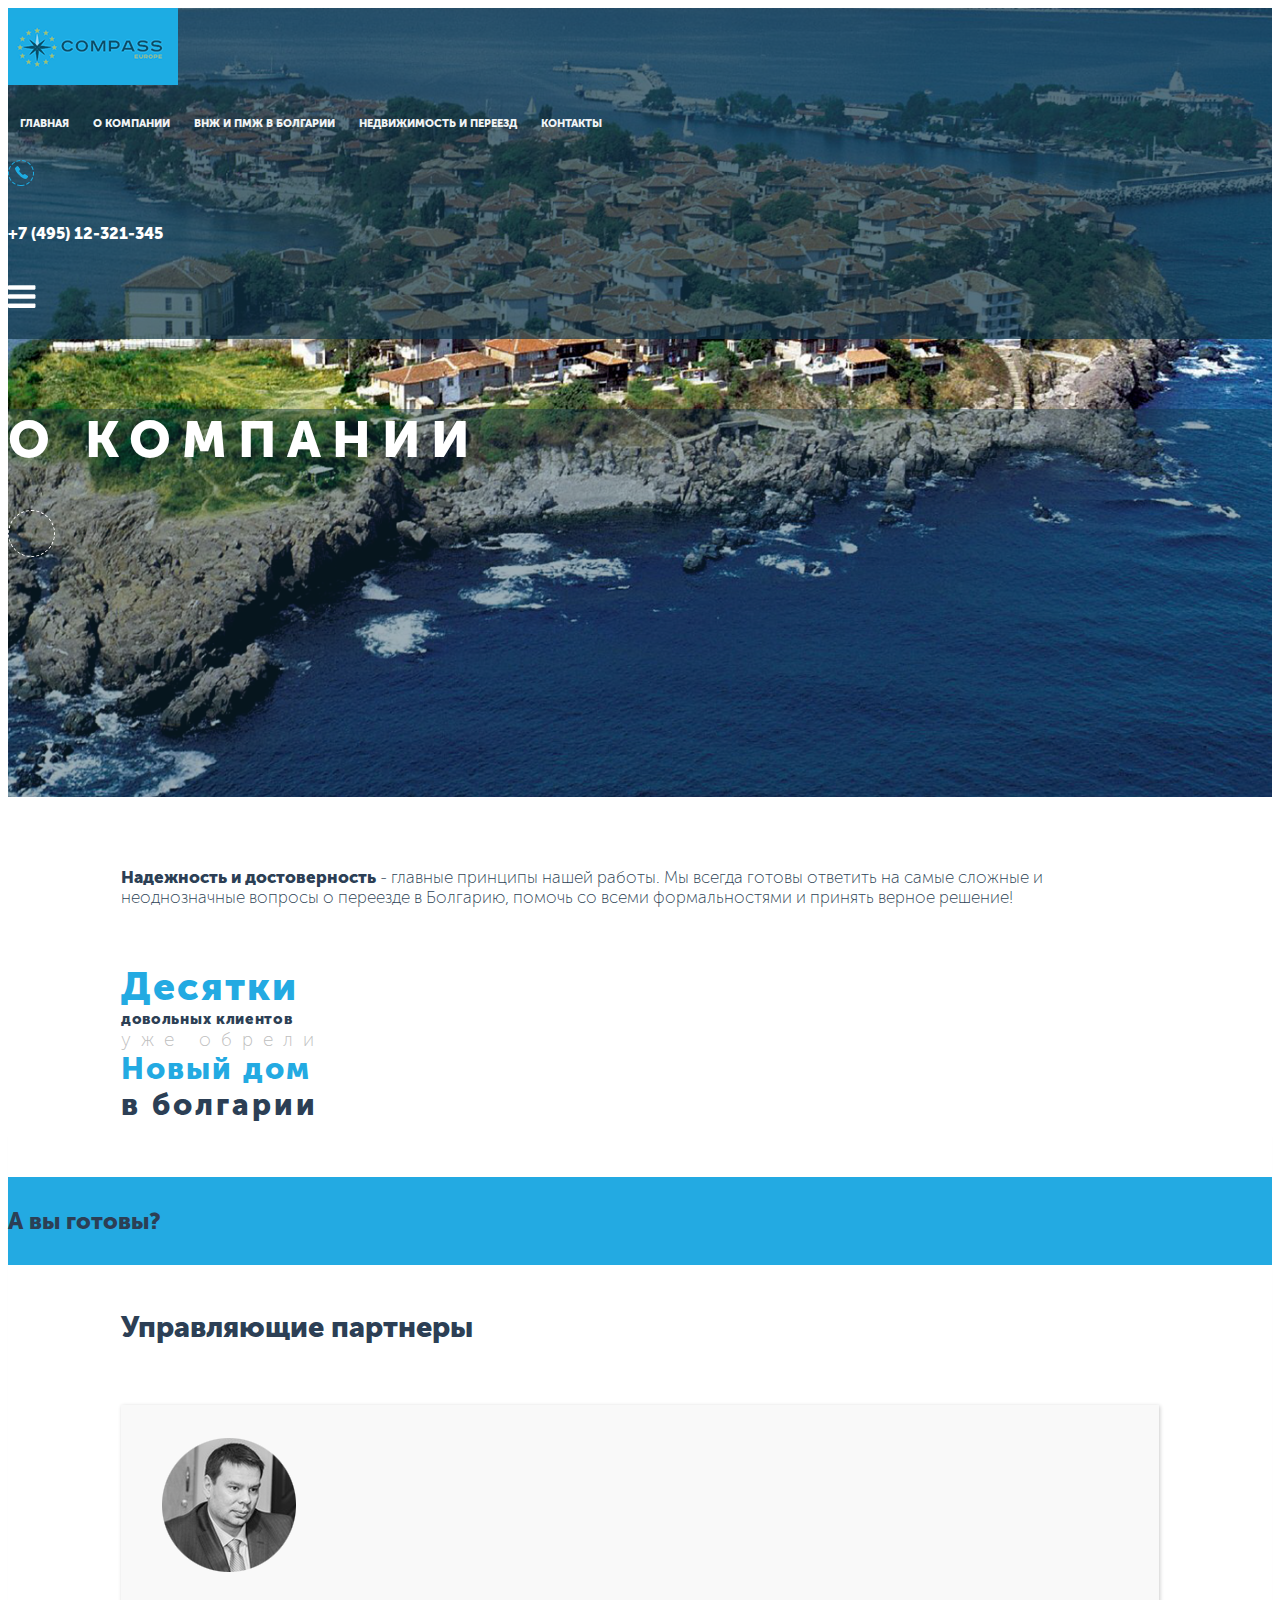
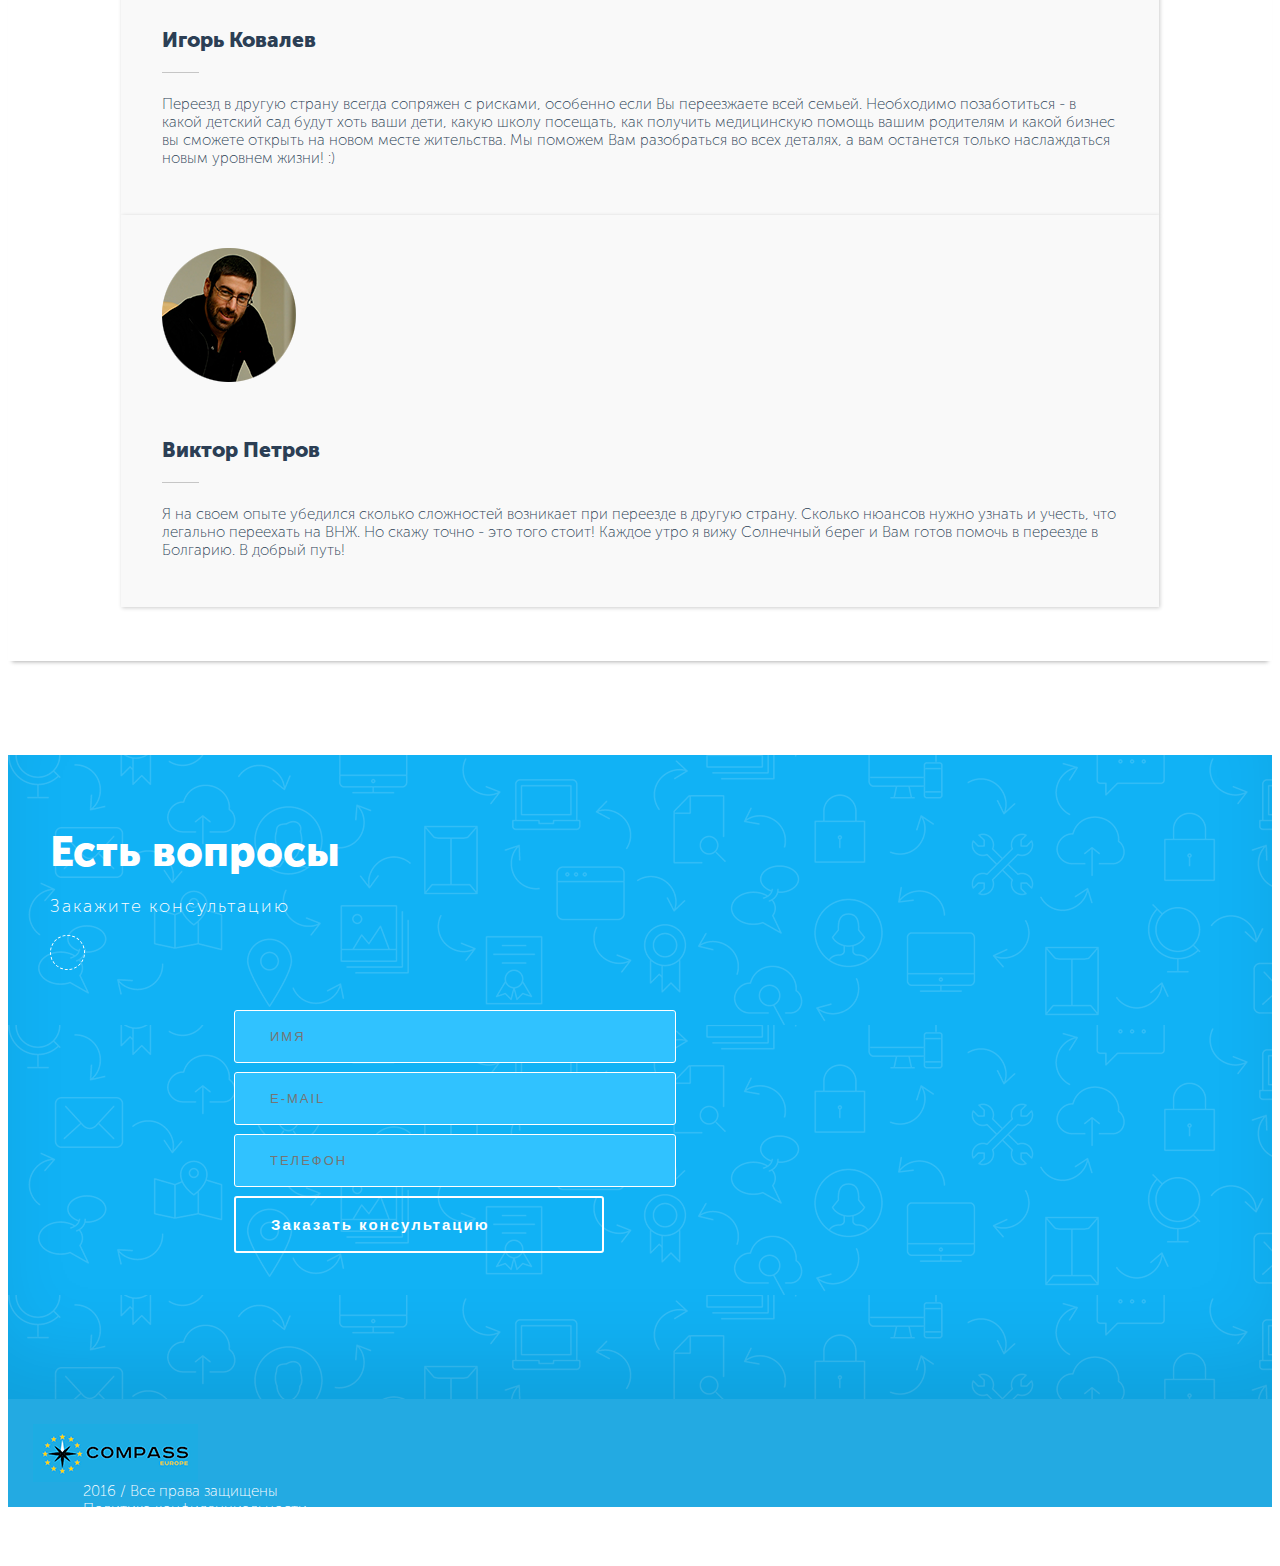
<file: about.html>
<!DOCTYPE html>
<html lang="en">
<head>
	<meta charset="UTF-8">
	<meta name="viewport" content="width=device-width, initial-scale=1">
	
	<title>Болгария ждет вас</title>
	<link rel="stylesheet" href="https://stackpath.bootstrapcdn.com/bootstrap/4.1.1/css/bootstrap.min.css" integrity="sha384-WskhaSGFgHYWDcbwN70/dfYBj47jz9qbsMId/iRN3ewGhXQFZCSftd1LZCfmhktB" crossorigin="anonymous">
	<link rel="stylesheet" href="https://use.fontawesome.com/releases/v5.1.0/css/all.css" integrity="sha384-lKuwvrZot6UHsBSfcMvOkWwlCMgc0TaWr+30HWe3a4ltaBwTZhyTEggF5tJv8tbt" crossorigin="anonymous">
	<link rel="stylesheet" href="css/main.css">
	<link rel="stylesheet" href="css/move.css">
	<link rel="stylesheet" href="css/media.css">
	<link rel="stylesheet" href="css/media-contacts.css">
	<link rel="stylesheet" href="css/about.css">
	<link rel="stylesheet" href="https://use.fontawesome.com/releases/v5.1.0/css/all.css" integrity="sha384-lKuwvrZot6UHsBSfcMvOkWwlCMgc0TaWr+30HWe3a4ltaBwTZhyTEggF5tJv8tbt" crossorigin="anonymous">
</head>
<body>
	<header class="head">
		<div class="header">
			<div class="container">
				<div class="row ">
					<div class="col-4 col-sm-3 col-lg-2">
						<a href="index.html"><img src="img/logo.png" alt="logo" class="logo "></a>
					</div>
					<div class="d-none d-sm-block d-md-block col-sm-2 col-md-4 col-lg-6 col-xl-7"><!-- col-xl-7 col-lg-5 col-md-5 col-sm-5 -->
						<nav class="d-none d-xl-block no-gatters">
							<ul class="menu upper clearfix">
								<li class="menu__item ">
									<a href="#">Главная</a>
								</li>
								<li class="menu__item">
									<a href="#">О компании</a>
								</li>
								<li class="menu__item">
									<a href="#">ВНЖ и ПМЖ в Болгарии</a>
								</li>
								<li class="menu__item">
									<a href="#">Недвижимость и переезд</a>
								</li>
								<li class="menu__item">
									<a href="#">Контакты</a>
								</li>
							</ul>
						</nav>
					</div>
					<div class="col-6 d-sm-block  col-sm-2 col-md-4 col-lg-3 mx-auto pt-2">
						<div class="contacts__all">
							<div class="contacts__icon no-gatters float-left d-none d-md-block pt-3">
									<img src="img/PhoneDark.png" alt="PhoneDark
									">
								</div>
							<div class="contacts__phone no-gatters bolder text-right  d-none d-md-block ">
								+7 (495) 12-321-345 
							</div>
						</div>

					</div>
					<div class="col-1  d-flex justify-content-end col-sm-4 col-md-1 col-lg">
						<div class="contacts__menu-gamburger float-left d-xs-none d-xl-none">
							<img src="img/gamburger.png" alt="gamburger.png">
						</div>
					</div>
				</div>
			</div>
		</div>
		<div class="first_contacts">
			<div class="container">
				<div class="row justify-content-center">
					<div class="col-md-12 text-center">
						<h1 class="first__header1_move upper bolder">
							О компании
						</h1>
					</div>
					
					<div class="col-md-12 d-flex justify-content-center">
						<div class="first__arrow_contacts">
							<i class="fas fa-angle-down"></i>
						</div>
					</div>
			</div>
		</div>		
	</header>

	<section class="about-page">
		
			<div class="container ">
				<div class="mini-cont"><div class="container-border1">
						<div class="row justify-content-center">
							<div class="col-12">
								<p class="move-page__header text-center mb-sm-4">
									<span class="bolder">Надежность и достоверность</span> - главные принципы нашей работы. Мы всегда готовы ответить на самые сложные и неоднозначные вопросы о переезде в Болгарию, помочь со всеми	формальностями и принять верное решение!
								</p>
							</div>
						</div>
					
						<div class="row">
							<div class="col-12 text-center">
								<div class="row d-flex align-items-center no-gutters">
									<div class="col-12 col-sm-12 col-md-12 col-lg-4 about__textBlock1">
										<div class="row text-center text-lg-right row text-right text-sm-center text-md-center text-md-center">
											<div class="col-12 about__ten bolder text-uppercase">
												Десятки
											</div>
											<div class="col-12 about__satClients bolder text-uppercase">
												довольных клиентов
											</div>
										</div>
									</div>
									<div class="col-12 col-sm-12 col-md-12 col-lg-4 text-md-center about__get bolder text-uppercase lighter mt-3 mb-3">
										уже обрели
									</div>
									<div class="col-12 col-sm-12 col-md-12 col-lg-4 about__textBlock2">
										<div class="row text-center text-lg-left text-sm-center  text-md-center">
											<div class="col-12  about__newHome bolder text-uppercase">
												Новый дом
											</div>
											<div class="col-12 about__inBulgaria bolder text-uppercase">
												в болгарии
											</div>
										</div>
									</div>
								</div>
							</div>
						</div>
					
								</div><!-- container-border1 -->
						
							
									<div class="container about__ready_bg">
									
											<div class="img-wrap">
												<div class="row">
													<div class="col text-center about__ready bolder text-uppercase">
														А вы готовы?
													</div>
												</div>
											</div>
										
									</div>
								<div class="container-border2">
									<div class="row ">
										<div class="col-12 about__partners text-center  text-uppercase bolder">
											Управляющие партнеры
										</div>
										<div class="col text-center about__partners_block1 mr-xs-0 mr-sm-0 mr-md-0 mr-lg-3 mb-xs-3 mb-sm-3 mb-3 mb-3">
											
											<div class="row d-flex align-items-center justify-content-center">
												<div class="col-12">
													<img src="img/man1.png" alt="man1" class="about__man1">
												</div>
												<div class="col-12 bolder">
													<p class="about__man1_name ">
														Игорь Ковалев
													</p>
													<div class="underline mr-auto ml-auto "></div>
												</div>
												<div class="col-12">
													<p class="about__man1_text text-left">
														Переезд в другую страну всегда сопряжен с рисками, особенно если Вы переезжаете всей семьей. Необходимо позаботиться - в какой детский сад будут хоть ваши дети, какую школу посещать, как получить медицинскую помощь вашим родителям и какой бизнес вы сможете открыть на новом месте жительства. Мы поможем Вам разобраться во всех деталях, а вам останется только наслаждаться новым уровнем жизни! :)
													</p>
					
					
												</div>
											</div>
										
										</div>
										<div class="col text-center about__partners_block2 mr-xs-0 mr-sm-0 mr-md-0 mr-lg-3 mb-3 mb-3">
											<div class="row d-flex align-items-center justify-content-center">
												<div class="col-12">
													<img src="img/man2.png" alt="man2" class="about__man2">
												</div>
												<div class="col-12 bolder">
													<p class="about__man2_name">
														Виктор Петров
													</p>
													<div class="underline mr-auto ml-auto "></div>
												</div>
												<div class="col-12">
													<p class="about__man2_text text-left">
														Я на своем опыте убедился сколько сложностей возникает при переезде в другую страну. Сколько нюансов нужно узнать и учесть, что легально переехать на ВНЖ. Но скажу точно - это того стоит! Каждое утро я вижу Солнечный берег и Вам готов помочь в переезде в Болгарию. В добрый путь!
													</p>
												</div>
											</div>
										</div>
					
					
									</div>
							</div><!-- container-border2 --></div>
				</div>
	</section>

	<section class="form__consult">
		<div class="container">
			<div class="col- col-sm-12 col-md-12  d-flex justify-content-center col-lg-12">
						<div class="form_background">
								<div class="row">
									<div class="col-md-12 ">
										<h2 class="consult__header_about h2-defFontSize text-center 	text-uppercase bolder">
											Есть вопросы 
										</h2>
									</div>
										<div class="col-md-12">
											<p class="consult__text_contacts text-center text-uppercase text-normal">
												Закажите консультацию
											</p>
										</div>
									<div class="col-md-12">
										<div class="consult__tblock2_arrow_Down mx-auto">
													<i class="fas fa-caret-down"></i>
										</div>
									</div>
									<div class="col-md-3">
										
									</div>
									<div class="col-md-6 d-flex justify-content-center">
										<div class="consult__form text-left text-uppercase text-normal">
											<form action="#" class="consult__order mr-auto ml-auto">
												<input type="text" name="name" placeholder="Имя" id="name" class="order__input" required="">
												<input type="email" name="email" placeholder="E-mail" id="email" class="order__input" required="">
												<input type="tel" name="phone" placeholder="Телефон" id="phone" class="order__input" required="">
												<input type="submit" name="bnt" value="Заказать консультацию" placeholder="Заказать консультацию" id="btn" class="order__btn text-center text-uppercase bolder" required="">
											</form>
							
										</div>
									</div>
									<div class="col-md-3">
									</div>
										</div>
						</div>
						</div><!-- container-border -->
									
								</div>
				


				</section>
				
			
				<footer class="footer">
			<div class="container">
					<div class="footer__content">
						<div class="row h-100">
							
								<div class="col-4 col-sm-5 col-md-7 col-lg-2">
									<div class="footer__logo"></div>
								</div>
								<div class="d-none d-lg-block col-7 col-md-6 col-xl-7 text-left d-none d-sm-block d-md-none my-auto">
									<div class="col-xs-6 col-sm-10 col-lg-6 col-xl-5 footer__rights float-left my-auto">
										2016 / Все права защищены                                  
									</div>
									<div class="col-xl-5 footer__conf float-left">
								    <a href="#">Политика конфиденциальности</a>
									</div>
								</div>
								<div class="col-6 d-sm-block  col-sm-7 col-md-5 col-lg-4 col-xl-3 ">
									<div class="footer__contacts text-right bolder">
										+7 (495) 12-321-345 <br>
										+7 (495) 12-321-345
									</div>
								</div>
							
						</div>
					</div>
				
			</div>
		</div>
	</footer>
</body>
</html>
</file>
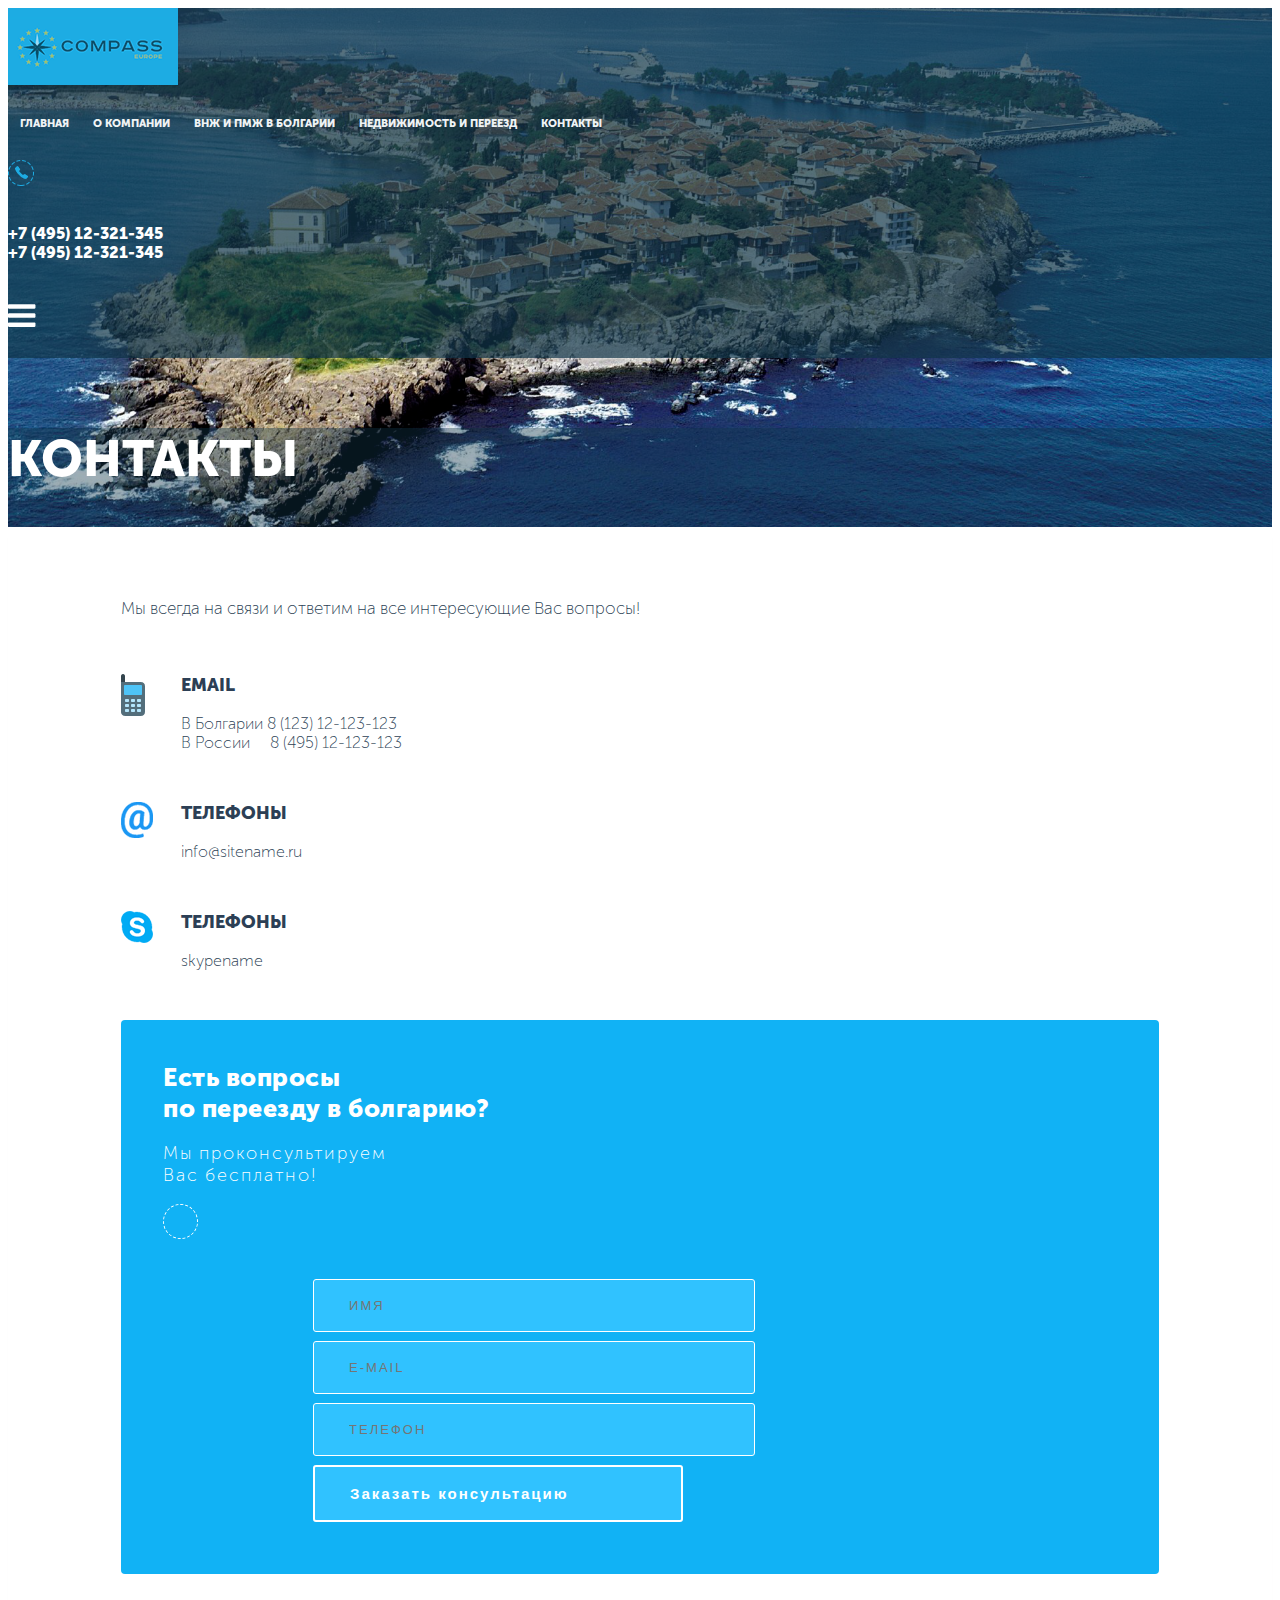
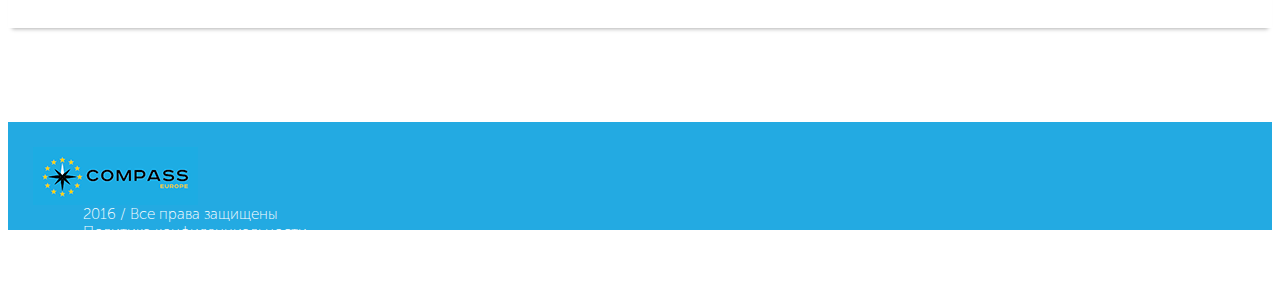
<file: contacts.html>
<!DOCTYPE html>
<html lang="en">
<head>
	<meta charset="UTF-8">
	<meta name="viewport" content="width=device-width, initial-scale=1">
	
	<title>Болгария ждет вас</title>
	<link rel="stylesheet" href="https://stackpath.bootstrapcdn.com/bootstrap/4.1.1/css/bootstrap.min.css" integrity="sha384-WskhaSGFgHYWDcbwN70/dfYBj47jz9qbsMId/iRN3ewGhXQFZCSftd1LZCfmhktB" crossorigin="anonymous">
	<link rel="stylesheet" href="https://use.fontawesome.com/releases/v5.1.0/css/all.css" integrity="sha384-lKuwvrZot6UHsBSfcMvOkWwlCMgc0TaWr+30HWe3a4ltaBwTZhyTEggF5tJv8tbt" crossorigin="anonymous">
	<link rel="stylesheet" href="css/main.css">
	<link rel="stylesheet" href="css/media.css">
	<link rel="stylesheet" href="css/media-contacts.css">
	<link rel="stylesheet" href="https://use.fontawesome.com/releases/v5.1.0/css/all.css" integrity="sha384-lKuwvrZot6UHsBSfcMvOkWwlCMgc0TaWr+30HWe3a4ltaBwTZhyTEggF5tJv8tbt" crossorigin="anonymous">
</head>
<body>
	<header class="head">
		<div class="header">
			<div class="container">
				<div class="row ">
					<div class="col-4 col-sm-3 col-lg-2">
						<a href="index.html"><img src="img/logo.png" alt="logo" class="logo "></a>
					</div>
					<div class="d-none d-sm-block d-md-block col-sm-2 col-md-4 col-lg-6 col-xl-7"><!-- col-xl-7 col-lg-5 col-md-5 col-sm-5 -->
						<nav class="d-none d-xl-block no-gatters">
							<ul class="menu upper clearfix">
								<li class="menu__item ">
									<a href="#">Главная</a>
								</li>
								<li class="menu__item">
									<a href="#">О компании</a>
								</li>
								<li class="menu__item">
									<a href="#">ВНЖ и ПМЖ в Болгарии</a>
								</li>
								<li class="menu__item">
									<a href="#">Недвижимость и переезд</a>
								</li>
								<li class="menu__item">
									<a href="#">Контакты</a>
								</li>
							</ul>
						</nav>
					</div>
					<div class="col-6 d-sm-block  col-sm-2 col-md-4 col-lg-3 ">
						<div class="contacts__all">
							<div class="contacts__icon no-gatters float-left d-none d-md-block">
									<img src="img/PhoneDark.png" alt="PhoneDark
									">
								</div>
							<div class="contacts__phone no-gatters bolder text-right  d-none d-md-block">
							
								+7 (495) 12-321-345 <br>
								+7 (495) 12-321-345
							
							</div>
						</div>

					</div>
					<div class="col-1  d-flex justify-content-end col-sm-4 col-md-1 col-lg">
						<div class="contacts__menu-gamburger float-left d-xs-none d-xl-none">
							<img src="img/gamburger.png" alt="gamburger.png">
						</div>
					</div>
				</div>
			</div>
		</div>
		<div class="first_contacts">
			<div class="container">
				<div class="row">
					<div class="col-md-12 text-center">
						<h1 class="first__header1_contacts upper bolder">
							Контакты
						</h1>
					</div>
					
					<div class="col-md-12 d-flex justify-content-center">
						<div class="first__arrow_contacts">
							<i class="fas fa-angle-down"></i>
						</div>
					</div>
			</div>
		</div>		
	</header>

	<section class="contact-page">
		
			<div class="container">
				<div class="container-border">
					<div class="row">
						<div class="col-12 ">
							<p class="contact-page__text text-center">Мы всегда на связи и ответим на все интересующие Вас вопросы!	</p>
						</div>
					</div>
					<div class="row">
						<div class="col-6 col-sm-12 ">
						
								<ul class="list-group">
									<li class="list-groupe-item">
											<div class="contact-page__img  float-left">
												<img src="img/CellPhone.png" alt="CellPhone" class="contact-page__img_inner">
											</div>
										<h3 class="cellPhone__header bolder upper">Email
										</h3>
										 
										<p class="cellPhone__numbers">В Болгарии  8 (123) 12-123-123 <br>
											В России &nbsp; &nbsp; 8 (495) 12-123-123
										</p>
									</li>
									<li class="list-groupe-item">
											<div class="contact-page__img float-left ">
												<img src="img/Email.png" alt="Email" class="contact-page__img_inner ">
											</div>
										<h3 class="cellPhone__header bolder upper">Телефоны
										</h3>
										 
										<p class="cellPhone__numbers">	
											info@sitename.ru
										</p>
									</li>
									<li class="list-groupe-item">
											<div class="contact-page__img float-left">
												<img src="img/Skype.png" alt="Skype" class="contact-page__img_inner ">
											</div>
										<h3 class="cellPhone__header bolder upper">Телефоны
										</h3>
										 
										<p class="cellPhone__numbers">
											skypename
										</p>
									</li>
								</ul>
						</div>
								
						<div class="col-6 col-sm-12 d-flex justify-content-center">
					<div class="form_background">
							<div class="row">
								<div class="col-md-12 ">
									<h2 class="consult__header_contacts h2-defFontSize text-center 	text-uppercase bolder">
										Есть вопросы <br>
										по переезду в болгарию?
									</h2>
								</div>
									<div class="col-md-12">
										<p class="consult__text_contacts text-center text-uppercase text-normal">
											Мы проконсультируем <br>
											Вас бесплатно!
										</p>
									</div>
								<div class="col-md-12">
									<div class="consult__tblock2_arrow_Down mx-auto">
												<i class="fas fa-caret-down"></i>
									</div>
								</div>
								<div class="col-md-3">
									
								</div>
								<div class="col-md-6 d-flex justify-content-center">
									<div class="consult__form text-left text-uppercase text-normal">
										<form action="#" class="consult__order mr-auto ml-auto">
											<input type="text" name="name" placeholder="Имя" id="name" class="order__input" required="">
											<input type="email" name="email" placeholder="E-mail" id="email" class="order__input" required="">
											<input type="tel" name="phone" placeholder="Телефон" id="phone" class="order__input" required="">
											<input type="submit" name="bnt" value="Заказать консультацию" placeholder="Заказать консультацию" id="btn" class="order__btn text-center text-uppercase bolder" required="">
										</form>
						
									</div>
								</div>
								<div class="col-md-3">
								</div>
									</div>
					</div>
								
							</div>
						</div>
				</div>
				</div>
		
		</div>
		
	</section>
	

	<footer class="footer">
		<div class="container">
				<div class="footer__content">
					<div class="row">
						
							<div class="col-4 col-sm-5 col-md-7 col-lg-2">
								<div class="footer__logo"></div>
							</div>
							<div class="d-none d-lg-block col-sm-2 col-md-6 col-xl-7 text-left">
								<div class="footer__rights float-left">
									2016 / Все права защищены                                  
								</div>
								<div class="footer__conf float-left">
							    <a href="#">Политика конфиденциальности</a>
								</div>
							</div>
							<div class="col-6 d-sm-block  col-sm-7 col-md-5 col-lg-4 col-xl-3 ">
								<div class="footer__contacts text-right bolder">
									+7 (495) 12-321-345 <br>
									+7 (495) 12-321-345
								</div>
							</div>
						
					</div>
				</div>
			
		</div>
	</footer>
</body>
</html>
</file>
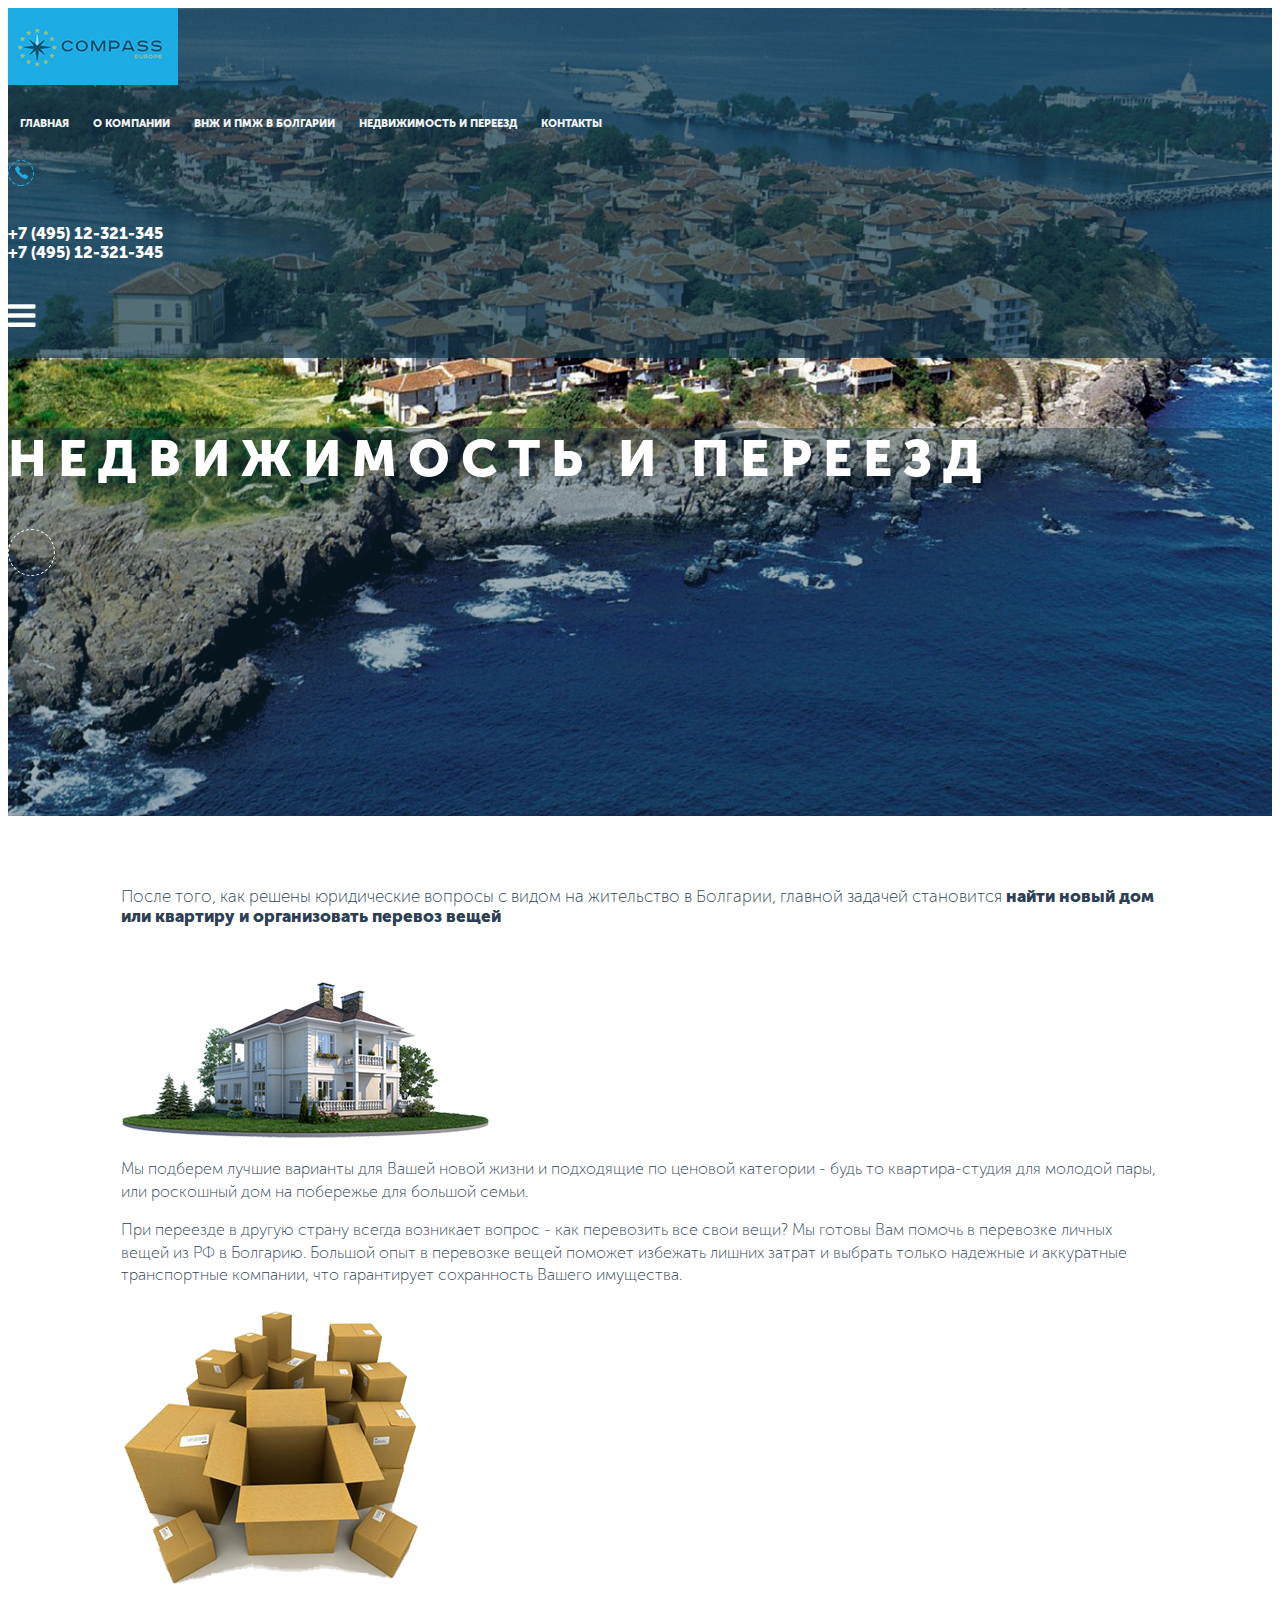
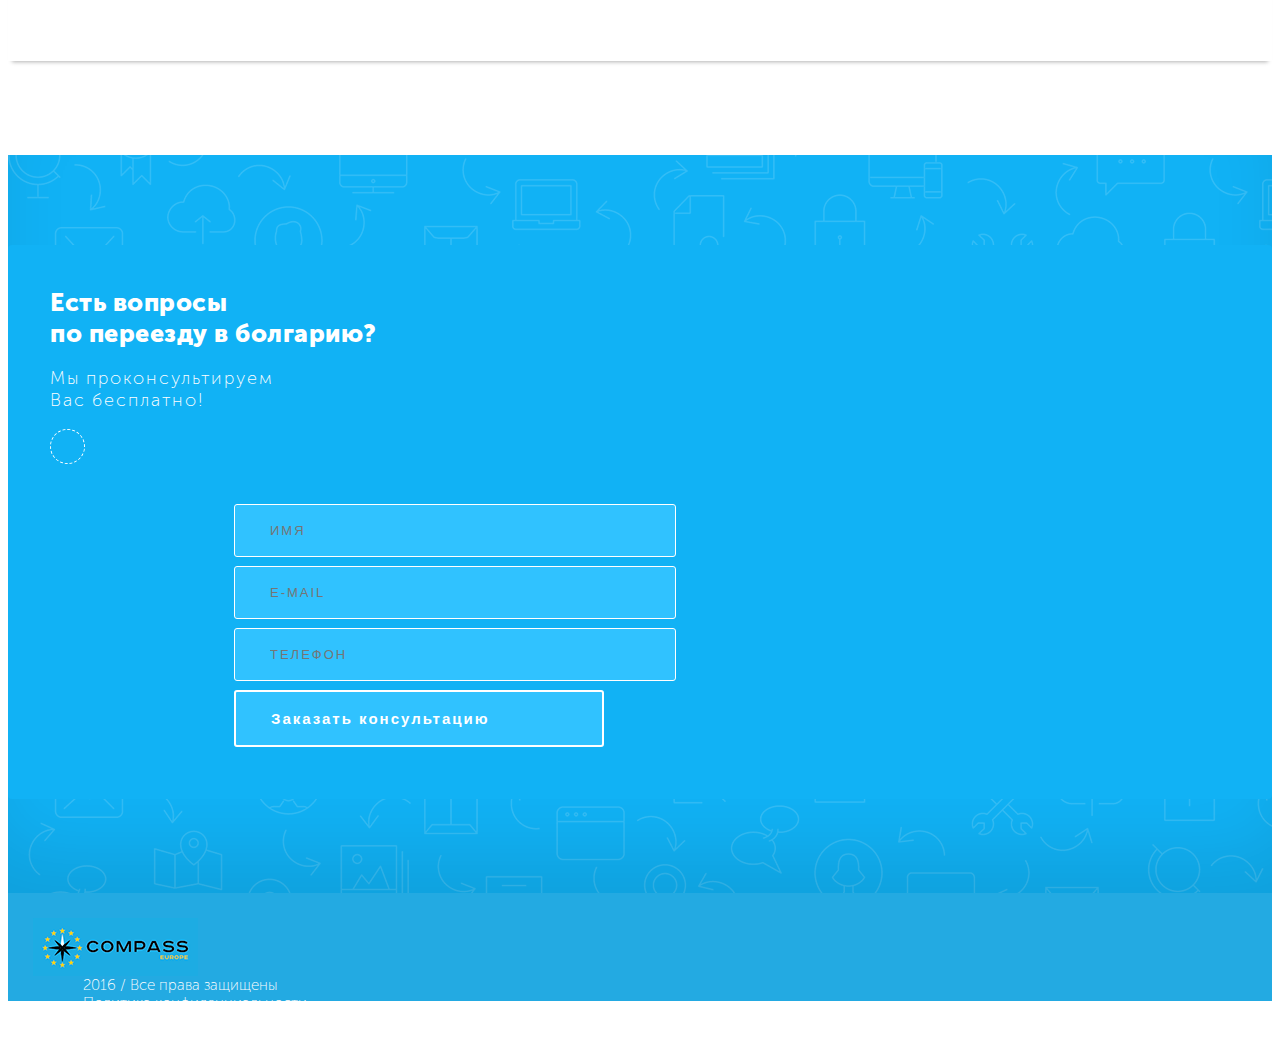
<file: move.html>
<!DOCTYPE html>
<html lang="en">
<head>
	<meta charset="UTF-8">
	<meta name="viewport" content="width=device-width, initial-scale=1">
	
	<title>Болгария ждет вас</title>
	<link rel="stylesheet" href="https://stackpath.bootstrapcdn.com/bootstrap/4.1.1/css/bootstrap.min.css" integrity="sha384-WskhaSGFgHYWDcbwN70/dfYBj47jz9qbsMId/iRN3ewGhXQFZCSftd1LZCfmhktB" crossorigin="anonymous">
	<link rel="stylesheet" href="https://use.fontawesome.com/releases/v5.1.0/css/all.css" integrity="sha384-lKuwvrZot6UHsBSfcMvOkWwlCMgc0TaWr+30HWe3a4ltaBwTZhyTEggF5tJv8tbt" crossorigin="anonymous">
	<link rel="stylesheet" href="css/main.css">
	<link rel="stylesheet" href="css/move.css">
	<link rel="stylesheet" href="css/media.css">
	<link rel="stylesheet" href="css/media-contacts.css">
	<link rel="stylesheet" href="https://use.fontawesome.com/releases/v5.1.0/css/all.css" integrity="sha384-lKuwvrZot6UHsBSfcMvOkWwlCMgc0TaWr+30HWe3a4ltaBwTZhyTEggF5tJv8tbt" crossorigin="anonymous">
</head>
<body>
	<header class="head">
		<div class="header">
			<div class="container">
				<div class="row ">
					<div class="col-4 col-sm-3 col-lg-2">
						<a href="index.html"><img src="img/logo.png" alt="logo" class="logo "></a>
					</div>
					<div class="d-none d-sm-block d-md-block col-sm-2 col-md-4 col-lg-6 col-xl-7"><!-- col-xl-7 col-lg-5 col-md-5 col-sm-5 -->
						<nav class="d-none d-xl-block no-gatters">
							<ul class="menu upper clearfix">
								<li class="menu__item ">
									<a href="#">Главная</a>
								</li>
								<li class="menu__item">
									<a href="#">О компании</a>
								</li>
								<li class="menu__item">
									<a href="#">ВНЖ и ПМЖ в Болгарии</a>
								</li>
								<li class="menu__item">
									<a href="#">Недвижимость и переезд</a>
								</li>
								<li class="menu__item">
									<a href="#">Контакты</a>
								</li>
							</ul>
						</nav>
					</div>
					<div class="col-6 d-sm-block  col-sm-2 col-md-4 col-lg-3 ">
						<div class="contacts__all">
							<div class="contacts__icon no-gatters float-left d-none d-md-block">
									<img src="img/PhoneDark.png" alt="PhoneDark
									">
								</div>
							<div class="contacts__phone no-gatters bolder text-right  d-none d-md-block">
							
								+7 (495) 12-321-345 <br>
								+7 (495) 12-321-345
							
							</div>
						</div>

					</div>
					<div class="col-1  d-flex justify-content-end col-sm-4 col-md-1 col-lg">
						<div class="contacts__menu-gamburger float-left d-xs-none d-xl-none">
							<img src="img/gamburger.png" alt="gamburger.png">
						</div>
					</div>
				</div>
			</div>
		</div>
		<div class="first_contacts">
			<div class="container">
				<div class="row justify-content-center">
					<div class="col-md-12 text-center">
						<h1 class="first__header1_move upper bolder">
							Недвижимость и переезд
						</h1>
					</div>
					
					<div class="col-md-12 d-flex justify-content-center">
						<div class="first__arrow_contacts">
							<i class="fas fa-angle-down"></i>
						</div>
					</div>
			</div>
		</div>		
	</header>

	<section class="move-page">
		
			<div class="container">
				<div class="container-border ">
					<div class="row justify-content-center">
						<div class="col-12">
							<p class="move-page__header text-center mb-sm-4">
								После того, как решены юридические вопросы с видом на жительство в Болгарии, главной задачей становится
								<span class="bolder">найти новый дом или квартиру и организовать перевоз вещей</span>
							</p>
				</div>
					</div>
					<div class="container__items d-flex flex-nowrap">
						<div class="row d-flex justify-content-sm-center justify-content-md-center">
							<div class="col-12 col-sm-12 d-flex justify-content-sm-center col-md-6  d-flex align-items-sm-center col-lg-6 order-1 order-md-1 ">
								<div class="move__house mx-auto">
									<img src="img/house.png" alt="house" class="move__house_img img-fluid center-block">
								</div>
							</div>
						
							<div class="col text-center col-sm-12 text-sm-center  col-md-6    col-lg-6 order-2 order-md-2 ">
								<p class="move__text1 mt-4 mt-sm-4 ">
									Мы подберем лучшие варианты для Вашей новой жизни и подходящие по ценовой категории - будь то квартира-студия для молодой пары, или роскошный дом на побережье для большой семьи.
								</p>
							</div>
						
							<div class="col text-center col-sm-12 text-sm-center  col-md-6  d-flex align-items-center col-lg-6 order-4 order-md-3">
								<p class="move__text2 pt-sm-4 mb-sm-1">
									При переезде в другую страну всегда возникает вопрос - как перевозить все свои вещи? Мы готовы Вам помочь в перевозке личных вещей из РФ в Болгарию. Большой опыт в перевозке вещей поможет избежать лишних затрат и выбрать только надежные и аккуратные транспортные компании, что гарантирует сохранность Вашего имущества.
								</p>
							</div>
						
							<div class="col- col-sm-12 d-flex justify-content-sm-center col-md-6  d-flex justify-content-center col-lg-6 order-3 order-md-4">
								<div class="move__boxes pt-4">
									<img src="img/boxes.png" alt="boxes" class="move__boxes_img img-fluid center-block">
								</div>
							</div>
										</div>
					</div>
		</div>
		
	</section>

	<section class="form__consult">
		<div class="container">
			<div class="col- col-sm-12 col-md-12  d-flex justify-content-center col-lg-12">
						<div class="form_background">
								<div class="row">
									<div class="col-md-12 ">
										<h2 class="consult__header_contacts h2-defFontSize text-center 	text-uppercase bolder">
											Есть вопросы <br>
											по переезду в болгарию?
										</h2>
									</div>
										<div class="col-md-12">
											<p class="consult__text_contacts text-center text-uppercase text-normal">
												Мы проконсультируем <br>
												Вас бесплатно!
											</p>
										</div>
									<div class="col-md-12">
										<div class="consult__tblock2_arrow_Down mx-auto">
													<i class="fas fa-caret-down"></i>
										</div>
									</div>
									<div class="col-md-3">
										
									</div>
									<div class="col-md-6 d-flex justify-content-center">
										<div class="consult__form text-left text-uppercase text-normal">
											<form action="#" class="consult__order mr-auto ml-auto">
												<input type="text" name="name" placeholder="Имя" id="name" class="order__input" required="">
												<input type="email" name="email" placeholder="E-mail" id="email" class="order__input" required="">
												<input type="tel" name="phone" placeholder="Телефон" id="phone" class="order__input" required="">
												<input type="submit" name="bnt" value="Заказать консультацию" placeholder="Заказать консультацию" id="btn" class="order__btn text-center text-uppercase bolder" required="">
											</form>
							
										</div>
									</div>
									<div class="col-md-3">
									</div>
										</div>
						</div>
									
								</div>
				</section>
				
			
				<footer class="footer">
			<div class="container">
					<div class="footer__content">
						<div class="row">
							
								<div class="col-4 col-sm-5 col-md-7 col-lg-2">
									<div class="footer__logo"></div>
								</div>
								<div class="d-none d-lg-block col-7 col-md-6 col-xl-7 text-left d-none d-sm-block d-md-none">
									<div class="footer__rights float-left">
										2016 / Все права защищены                                  
									</div>
									<div class="footer__conf float-left">
								    <a href="#">Политика конфиденциальности</a>
									</div>
								</div>
								<div class="col-6 d-sm-block  col-sm-7 col-md-5 col-lg-4 col-xl-3 ">
									<div class="footer__contacts text-right bolder">
										+7 (495) 12-321-345 <br>
										+7 (495) 12-321-345
									</div>
								</div>
							
						</div>
					</div>
				
			</div>
		</div>
	</footer>
</body>
</html>
</file>
<file: css/main.css>
@font-face{

font-family: 'Museo Sans Cyrl';

src: url('../fonts/MuseoSansCyrl-900/MuseoSansCyrl-900.eot');

src: url('../fonts/MuseoSansCyrl-900/MuseoSansCyrl-900.eot?iefix') format('eot'),

url('../fonts/MuseoSansCyrl-900/MuseoSansCyrl-900.woff') format('woff'),

url('../fonts/MuseoSansCyrl-900/MuseoSansCyrl-900.ttf') format('truetype'),

url('../fonts/MuseoSansCyrl-900/MuseoSansCyrl-900.svg#webfont') format('svg');

font-weight: 900;

font-style: normal;

}

@font-face{

font-family: 'Museo Sans Cyrl';

src: url('../fonts/MuseoSansCyrl-100/MuseoSansCyrl-100.eot');

src: url('../fonts/MuseoSansCyrl-100/MuseoSansCyrl-100.eot?iefix') format('eot'),

url('../fonts/MuseoSansCyrl-100/MuseoSansCyrl-100.woff') format('woff'),

url('../fonts/MuseoSansCyrl-100/MuseoSansCyrl-100.ttf') format('truetype'),

url('../fonts/MuseoSansCyrl-100/MuseoSansCyrl-100.svg#webfont') format('svg');

font-weight: 100;

font-style: normal;

}
/*
@font-face{

font-family: 'Museo Sans Cyrl';

src: url('../fonts/MuseoSansCyrl-100/MuseoSansCyrl-100.eot');

src: url('../fonts/MuseoSansCyrl-100/MuseoSansCyrl-100.eot?iefix') format('eot'),

url('../fonts/MuseoSansCyrl-100/MuseoSansCyrl-100.woff') format('woff'),

url('../fonts/MuseoSansCyrl-100/MuseoSansCyrl-100.ttf') format('truetype'),

url('../fonts/MuseoSansCyrl-100/MuseoSansCyrl-100.svg#webfont') format('svg');

font-weight: 100;

font-style: italic;

}

*/

html{
	font-size: 15px;
}

body{
	font-family: 'Museo Sans Cyrl', sans-serif;
	color: #2c3f55;
	overflow-x: hidden;/*побороли горизонтальний скрол коли випирала машина*/
		
}

ul, li{
	display: block;
	padding: 0;
	margin: 0;
}



section{
	padding: 90px 0 94px 0;
}


*{
	-moz-transition: all 0.3s ease;
	-webkit-transition-property: all;
	-webkit-transition-property: 0.3s;
	-webkit-transition-timing-function: ease;
}
h2{
	margin-top: 0;
	margin-bottom: 0;

}

.h2-defFontSize{
	font-size: 	2.800rem;
}

a, a:hover, a:active, a:focus, 
button, input,
button:hover, button:active, button:focus,
input:active, input:focus{
	text-decoration: none;
	outline: none;
}

.container{
	position: relative;
}

.upper{
	text-transform: uppercase;
}

.bolder{
	font-weight: 900;
}	

.lighter{
	font-weight: 100;
}






/*Спецификация*/



/*1st screen*/

header{
	background: rgba(16, 52, 73, 0.4) url(../img/bulgaria.png) no-repeat center top/cover; 
	height: 100vh;
}

.header{
	background-color: rgba(16, 52, 73, 0.7);
}

.menu{
	padding: 24px 0 20px 0;
}

.menu__item{
	float:left;
}

.menu__item a{
	color: #f0f3f5;
	font-weight: 900;
	font-size: 0.733rem;
	border-radius: 5px;
	padding: 13px 12px;
	
	
}

.menu__item a:hover{
	background: #375e73;
	color: #fff;
	text-decoration: none;]
}

.contacts__all{
	width: 186px;
}

.contacts__icon{
	width: 26px;
	height: 26px;
	padding: 27px 0 23px 0;
	margin-left: 0;	
}

.contacts__phone{
	display: block;
	width: 193px;
	font-size: 1.067rem;
	color: #fff;
	/*background: url(../img/phone.png ) no-repeat 16% 70%;*/
	padding: 15px 0;
	
}

.contacts__phone:hover{
	border-bottom: 1px dotted #fff;
	
}

.contacts__menu-gamburger{
	padding: 27px 0;
}



.first{
	background-color: rgba(16, 52, 73, 0.4);
	height: 90vh;
}

.first__header1{
	font-size: 6.000rem;
	letter-spacing: 30px;
	color: #eaeded;
	margin-top: 204px;
}

.first__header2{
	font-size: 3.400rem;
	letter-spacing: 13px;
	color: #eaeded;
}

.first__arrow_down{
	font-size: 2.133rem;
	width: 45px;
	height: 45px;
	line-height: 45px;
	border: 1px #fff dashed;
	border-radius: 60px;
	color: #fff;
	margin-top: 173px;
	text-align: center;
}

.adv{
	background: #fff;
	color: #000;

}

.adv__list{
	
}

.adv__header{
	/*padding-top: 90px;*/
	color: #000;

}

.adv__item{
	background: #f4f4f4;
	height: 358px;
	box-shadow: 0px 4px 6px rgba(0, 0, 0, 0.12);
}

.adv__img{
	margin-top: 66px;
	height: 151px;
}

.adv__img_first{
	background: url(../img/Helping.png) no-repeat center center;
}

.adv__img_second{
	background: url(../img/edit.png) no-repeat center center;
}

.adv__img_third{
	background: url(../img/Conference.png) no-repeat center center;
}

.adv__title{
	letter-spacing: 3px;
	margin-top: -10px;
	font-size: 1.333rem;
}

.adv__line{
	margin: 20px auto;
	width: 36px;
	border-bottom: 1px solid #c6c6c6;
}

.adv__txt{
	font-weight: 100;
	font-size: 1.133rem;
	padding: 0 20px 20px 20px;
	color: #000;
}

/*move*/

.move{
	background: url(../img/bg2.png)  no-repeat center top/cover;
	color: #fff;
}

.move__h2{
	
	letter-spacing: 3px;
}

.move__text{
	line-height: 1.77;
	margin-top: 28px;
	font-size: 1.200rem;
	
}

.move__text_quote{
	line-height: 1.77;
	margin-top: 28px;
	font-size: 1.200rem;
	
}

.move__span_ron{
	font-style:normal;
	font-size: 0.933rem;
	letter-spacing: 3px;
}


.move__tblock2 {
		display: block;
		margin-top: 55px;
    border: 1px dashed;
    padding: 57px 0;
    position: relative;
    
}

.move__tblock2_arrow_Up{
	background: #213646;
	border-radius: 50%;
	width: 33px;
	height: 33px;
	line-height: 33px;
	border: 1px #fff dashed;
	color: #fff;
	text-align: center;
	font-size: 1rem;
	margin-left: -17px;
	position: absolute;
	left:50%;
	top:-15px;
}

.move__tblock2_arrow_Down{
	background: #213646;
	border-radius: 50%;
	width: 33px;
	height: 33px;
	line-height: 33px;
	border: 1px #fff dashed;
	color: #fff;
	text-align: center;
	font-size: 1rem;
	margin-left: -17px;
	position: absolute;
	left:50%;
	bottom: -19px;
}



.move__text_middle{
	margin: 0;
	font-size: 1.067rem;
	letter-spacing: 3px;
}

.move__text_bottom{
	margin: 0;
	font-size: 1.333rem;
	letter-spacing: 3px;
}

.move__text_answer{
	margin: 70px 0 0 0;
	font-size: 2.467rem;
	line-height: 1;
	letter-spacing: 3px;
}

.move__text_answerLittle {
	margin: 0 0 48px 0 ;
	text-align: center;
	letter-spacing: 1px;
}

.move__find-more{
	font-size: 1rem;
	color: #fff;
	width: 215px;
	padding: 22px 33px;
	border: 1px solid #fff;
	border-radius: 3px; 
} 

.move__find-more:hover{
	background: #f4f4f4;
	color: #233d53;
	box-shadow: 0px 0px 15px rgba(0,0,0,0.3) inset;
}

/*move*/

.realty{
	color: #000;
	background: url(../img/city1.png) no-repeat center top/cover;	

}

.realty__header{
		
}

.realty__dream{
		margin: 156px 0 60px 0;
}

.realty__dream_part1{
		background: #f4f4f4;
		padding: 70px 43px 43px 60px;
		box-shadow:0px 3px 4px rgba(0, 0, 0, 0.2);
		
}

.realty__dream_part1 h3{
	text-align: center;
	font-weight: 900;
	text-transform: uppercase;
	font-size: 	1.333rem;
	z-index: 1;
}

.realty__dream_text{
	font-size: 	1.133rem;
}

.realty__circle{
		width: 60px;
		height: 60px;
		color: #fff;
		background: #23aae2;
		position: absolute;
		left: 50%;
		margin-left: -27px;
		top: 390px;
		line-height: 62px;
		font-size: 1.735rem;
		border-radius: 50%;
}

.realty__dream_part2{
		margin-top: 6px;
		background: #f4f4f4;
		padding: 44px 21px 44px 26px;
		box-shadow:0px 3px 4px rgba(0, 0, 0, 0.2);
}

.realty__btn{
	font-size: 1rem;
	color: #23aae2;
	width: 215px;
	padding: 22px 33px;
	border: 1px solid #23aae2;
	border-radius: 3px; 
}

.realty__btn:hover{
	background: #f4f4f4;
	color: #21a4db;
	box-shadow: 0px 0px 15px rgba(0,0,0,0.3) inset;
}

.realty__btn:active{
	background: #f4f4f4;
	color: #21a4db;
	box-shadow: 0px 0px 15px rgba(0,0,0,0.3) inset;
}

.realty__dream_part1:before {  
    content: " ";
	background: url(../img/two-circles.png);
	display: block;
	height: 60px;
	width: 299px;
	position: absolute;
	top: 96px;
	left: 50%;
  margin-left: -20%;
}




.realty__circle1{
	position: absolute;
	left: 50%;
  margin-left: -12%;
	top: 37px;
	z-index: 1;
}
/*
.realty__circle2{
	position: absolute;
	right: 286px;
	top: 39px;
	
}

.realty__circle3{
	position: absolute;
	right: 243px;
	top: 120px;
}*/

/*realty*/


.feedback__header{
	color: #000;
	line-height: 35px;

}

.feedback__right{
	width: 15px;
	height: 25px;
	background: url(../img/right-arrow.png) no-repeat;
}

.feedback__left{
	width: 15px;
	height: 25px;
	background: url(../img/left-arrow.png) no-repeat;
}

.feedback__right, .feedback__left{
	font-size: 3.000rem;
}

.feedback__rowBlock_right, .feedback__rowBlock_left{
	width: 132px;
	height: 132px;
	line-height: 132px;
	margin: 100% 0 0 30%;
}

/* .feedback__rowBlock_right{
	width: 132px;
	height: 132px;
	line-height: 132px;
	margin-top: 100%;
} */

.feedback__dataWrap{
	margin-left: 5%;
}

.feedback__girl{
	width: 132px;
	height: 132px;
	/* background: url(../img/girl.png) no-repeat; */
	position: absolute;
	/* top: 158px;
	left: -51px; */
	margin-left: 15px;
}


.feedback__dataBlock1{
	margin-top: 112px;
	margin-bottom: 50px;
	/* box-shadow: 1px 2px 2px rgba(0,0,0,0.3); */
}

.feedback__inner{
	padding-top: 44px;
	margin-bottom: 27px;
}

.feedback__name{
	font-size: 1.067rem;
	color: #000;
	margin-left: 20%;
}

.feedback__location, .feedback__social{
	font-size: 0.800rem;
	line-height: 19px;
	color: #23aae2;
}

.feedback__location{
	margin:0 40px 0 43px;
}

.feedback__social{
	margin-left: 44px;
	color: #23aae2;
}

.feedback__social a{
	color: #23aae2;
}

.feedback__social a:hover{
	border-bottom: 1px solid #23aae2;
}



.feedback__dataBlock2{
	/*margin: 0 40px 70px 140px;*/
}

.feedback__text{
	font-style: italic;
	padding: 0 40px 47px 140px;
	
}

.feedback__circles{
	/*	margin-left: 50%;
		margin-right: -40px;*/
		width: 90px;
}

.feedback__circle{
	display: block;
	width: 20px;
	height: 20px;
	border: 1px dashed #23aae2;
	margin-right: 10px;
	border-radius: 60%;
}

.feedback__circle:nth-child(2){
	background: #23aae2;
}

.feedback__circle:hover{
	background: #23aae2;
}


/*consult*/

.consult{
	background: #11b2f5 url(../img/confusing-background.png) repeat-x;
	box-shadow: 0px -57px 81px -17px rgba(0,0,0,0.1) inset;
}

.consult__header{
	color: #fff;
	margin-bottom: 33px;
	letter-spacing: 3px;
}

.consult__text{
	font-size: 1.400rem;
	color: #fff;
	margin-bottom: 35px;
	letter-spacing: 3px;
}

.consult__tblock2_arrow_Down{
	border-radius: 50%;
	width: 33px;
	height: 33px;
	line-height: 33px;
	border: 1px #fff dashed;
	color: #fff;
	text-align: center;
	font-size: 1rem;
	/*margin-left: -17px;
	position: absolute;
	left:50%;
	bottom: -19px;*/
	margin-bottom: 30px;
}

.consult__form{
	padding: 10px;
}

.consult__form_btn{
	margin-top: 20px;
}

.consult__order{
	margin-left: 15%;

}


.order__input{
	display: block;
	width: 370px;
	border: 1px solid #fff;
	border-radius:3px; 
	padding: 18px 35px; 
	background: #30c2ff;
	text-align: left;
	color: #a4e4ff;
	margin-bottom: 9px;
	text-transform: uppercase;
	letter-spacing: 2px;
	font-size: 0.867rem;
}

.order__input:hover{
	color: #fff;
	box-shadow: 0px 0px 15px rgba(0,0,0,0.3);
}


.order__btn{
	display: block;
	width: 370px;
	border: 2px solid #fff;
	border-radius:3px; 
	padding: 18px 35px; 
	background: #30c2ff;
	text-align: left;
	color: #fff;
	letter-spacing: 2px;
	font-size: 1rem;
}

.order__btn:hover{
	box-shadow: 0px 0px 15px rgba(0,0,0,0.3) inset;
}

/*footer*/

.footer{
	background: #23aae2;
	padding: 25px;
	color: #fff;
}

.footer__content{
height: 58px;
}

.footer__logo{
	width: 165px;
	height: 58px;
	background: url(../img/logo-footer.png) no-repeat;
}

.footer__rights{
	margin-left: 50px;
}

.footer__conf{

	display: block;
	margin-left: 50px;
	/*height: 58px;
	margin: 15px 0 0 100px;*/
}

.footer__conf a{
	color: #fff;	
}

.footer__conf a:hover{
	border-bottom: 1px dotted #fff;	

}


.footer__contacts{
	height: 45px;
	font-size: 1.067rem;
	color: #fff;
	background: url(../img/footer-phone.png ) no-repeat 16% 70%;
	padding: 3px 26px 0 0;
}

/*contacnt-page*/

.container-border{
	box-shadow: 0px 5px 4px -4px rgba(0,0,0,0.3);
	padding: 54px 113px;
	background: #fff;
	margin-top: -139px;	
}

.contact-page__text{
	font-size: 1.133rem;
	margin-bottom: 56px;
}

.form_background{
	background: #11b2f5;
	padding: 42px;
	border-radius: 4px;
}

.list-groupe-item{
	margin-bottom: 50px;
}

.cellPhone__header{
	font-size: 1.200rem;
}

.cellPhone__numbers{
	font-size: 1.067rem;
}

.contact-page__img{
	width: 60px;
	height: 70px;
	float: left;
}

.consult__header_contacts{
	font-size: 1.667rem;
	color: #fff;
	margin-bottom: 15px;
	letter-spacing: 0.5px;
}

.consult__text_contacts{
	font-size: 1.200rem ;
	color: #fff;
	letter-spacing: 2px;
}

.head{
	background: rgba(16, 52, 73, 0.4) url(../img/bulgaria.png) no-repeat center top/cover;
	height: 100%;
}

.first_contacts{
	background-color: rgba(16, 52, 73, 0.4);
	height: 100%;
}


.first__header1_contacts{
	font-size: 3.400rem;
	color: #fff;
	margin-top: 70px;
}

.first__arrow_contacts{
	  font-size: 2.133rem;
    width: 45px;
    height: 45px;
    line-height: 45px;
    border: 1px #fff dashed;
    border-radius: 60px;
    color: #fff;
    margin-top: 40px;
    text-align: center;
}

/*newform css*/

.overlay {
	position: absolute;
	width: 100%;
	height: 100vh;
	top: 0;
	left: 0;
	background-color: rgba(0, 0, 0, .5);
	display: none;
}

.popup {
	position: absolute;
	width: 300px;
	height: 180px;
	left: 50%;
	top: 50%;
	transform: translate(-50%, -50%);
	padding: 40px;
	background-color: #FFF;
}

.close-popup {
	position: absolute;
	top: 15px;
	right: 15px;
	width: 23px;
	height: 23px;
	cursor: pointer;
}

.close-popup:before {
	content: '';
	background-color: #000;
	position: absolute;
	height: 1px;
	width: 31px;
	top: 11px;
	left: -4px;
	transform: rotate(-45deg);
}

.close-popup:after {
	content: '';
	background-color: #000;
	position: absolute;
	height: 1px;
	width: 31px;
	top: 11px;
	transform: rotate(45deg);
	left: -4px;
}

.scroll-up {
    width: 130px;
    height: 100vh;
    position: fixed;
    left: 0;
    bottom: 0;
    background-color: #fcfcfc;
    color: #aaa;
    font-size: 13px;
    text-align: center;
    padding: 15px;
    box-sizing: border-box;
    cursor: pointer;
    transition: background .2s ease;
    display: none;
}

.scroll-up:hover {
    background-color: #eeeeee;
    color: #777777;
}
</file>
<file: css/move.css>
/*move-page*/
.contacts__phone{
	display: block;
	width: 193px;
	font-size: 1.067rem;
	color: #fff;
	/*background: url(../img/phone.png ) no-repeat 16% 70%;*/
	padding: 15px 0;
	
}

.contacts__phone:hover{
	border-bottom: 1px dotted #fff;
	
}

.first_contacts {
        height: 48.5vh;
    }


.container-border{
	
	padding: 54px 113px;
	background: #fff;
	margin-top: -139px;	
}

.move-page__header{
	font-size: 1.133rem;
	margin-bottom: 56px;
}


.head{
	height: 100%;
}



.first__header1_move{
	font-size: 3.400rem;
	color: #fff;
	margin-top: 70px;
	letter-spacing: 11px;
}

.move__text1, .move__text2 {
	line-height: 1.4;
	font-size: 1.067rem;
}

.move__text2{
	/*margin-top: 100px;*/
}

/*form-consult*/

.form__consult{
	background: #11b2f5 url(../img/consulting-bg.png);
	box-shadow: 0px -57px 81px -17px rgba(0,0,0,0.1) inset;
}
</file>
<file: css/media.css>
@media screen and (max-width: 1200px) {   
        .first__header1{
            font-size:4.267rem;
          
        }

        .first__header2{
            font-size: 2.933rem;
        }

        .realty__circle1{
            left: 50%;
            width: 188px;
            height: 188px;
            margin-left: -15%;
        }

          .contact-page__img{
        float: left;
    }

        .first_contacts {
            background-color: rgba(16, 52, 73, 0.4);
            
        }

         /*move page*/

    .first_contacts {
        height: 48.5vh;
    }





    }

@media screen and ( max-width: 1199px) {   
      
    .realty__circle1{
            left: 50%;
            width: 188px;
            height: 188px;
            margin-left: -15%;
        }

    .realty__dream_part1:before {  
        content: " ";
        background: url(../img/two-circles.png);
        display: block;
        height: 60px;
        width: 299px;
        position: absolute;
        top: 96px;
        left: 50%;
        margin-left: -25%;
        }


    .realty__circle{
        top:415px;
        } 


    .container-border {
        padding: 0;
        box-shadow: 0px 0px 0px rgba(0,0,0,0.0);
        background: #fff;
        margin-top: -20px;
    }

    .container-border {
        padding: 0;
        box-shadow: 0px 0px 0px rgba(0,0,0,0.0);
        background: #fff;
        margin-top: -80px;
    }

    .mini-cont{
        margin-top: 50px;
    }




    .form_background{

     }  

    .contact-page__img {
        float: left;
    
    }

    .first_contacts {
        background-color: rgba(16, 52, 73, 0.4);
        height: 38vh;
    }

     /*move page*/

    .first_contacts {
        height: 48.5vh;
    }

    .img-wrap{
        position: relative;
        margin: 0px -5000px;
        background: #23aae2;
    }

    .img-wrap img{
      display:block;
      width:100%;
    }

    .footer__conf {
        display: none;
        
    }

   }

@media screen and ( max-width: 991px) {   
      
    .realty__circle{
          top:440px;  
     }

    .contact-page__img{
        float: none;
        margin:0 auto;
        padding: 13px 15px;
    }

    .cellPhone__header{
        text-align: center;
        
    }

    .cellPhone__numbers{
        text-align: center;
        
    }

    /*move page*/

    .first_contacts {
        height: 48.5vh;
    }

    .about__ready_bg{
       
    }

    .about__partners_block1, .about__partners_block2{
        padding: 20px 10px;
    }


}

@media screen and ( max-width: 767px) {   
    
    .feedback__rowBlock_left{
        display: none;
        
    }

    .feedback__rowBlock_right{
        display: none;
        
    }

    .realty__circle{
          top:488px;  
     } 

     .footer__contacts{
        display: none;
        
     }


    .container-border {
        
       
        background: #fff;
        margin-top: 00px;
    }

     .form_background{

     }

       .contact-page__img{
        float: none;
    }

    .contact-page__img{
        float: none;
        margin:0 auto;
        padding: 13px 15px;
    }

    .cellPhone__header{
        text-align: center;
        
    }

    .cellPhone__numbers{
        text-align: center;
        
    }

    .footer__conf{
        display: none;
        
    }

    
/*move page*/
    .first__header1_move{
        font-size: 2.467rem;

    }

    .first_contacts {
        height: 48.5vh;
    }

    .about__partners_block1, .about__partners_block2{
        padding: 20px 10px;
        margin: 0;
    }

    .footer__rights {
       /* margin: 0;*/
    }





     
}



@media screen and ( max-width: 723px) {   
      
    .realty__circle1{
           left: 50%;
        margin-left: -17%;
            
        }

    .realty__dream_part1:before {  
        display: none;
        }   

    .realty__dream_part1{
      margin-top: 60px;  
        }

     .realty__circle{
        top:490px;
        }
    .footer__contacts{
        display: none;
        
        }

        .contact-page__img{
        float: none;
        margin:0 auto;
        padding: 13px 15px;
    }

    .cellPhone__header{
        text-align: center;
        
    }

    .cellPhone__numbers{
        text-align: center;
        
    }


}

@media screen and ( max-width: 575px) {

    .first_contacts {
        background-color: rgba(16, 52, 73, 0.4);
        height: 48.5vh;
    }

    .first__arrow_down{
        /*left: 50%;
        margin-left: 136px;*/
    } 

    .first__header1, .first__header2{
        letter-spacing: 0;
        font-size: 2.300rem;
    }

    .first__header1_move{
        font-size: 2.467rem;
    }

    .realty__header,.adv__header{
        font-size: 2.000rem;
    } 
    
    .realty__circle1{
            left: 50%;
            width: 188px;
            height: 188px;
            margin-left: -94px;
    }

    .feedback__girl{
        left: 17px;
    }

    .order__input, .order__btn{
        width: 100%;
        letter-spacing: 0;
        padding: 18px 8px;
    }

     .footer__contacts{
        display: none;
        
     }

     .contact-page__list{
        width: auto;
     }
/*
    .order__btn{
        
        padding: 18px 8px;
    }*/

      .contact-page__img{
        float: none;
    }

    .contact-page__img{
        float: none;
        margin:0 auto;
        padding: 13px 15px;
    }

    .cellPhone__header{
        text-align: center;
        
    }

    .cellPhone__numbers{
        text-align: center;
        
    }

    .about__textBlock1{
        text-align: center !important;
        
    }

  
}



@media screen and ( max-width: 499px) {   
      
    .realty__circle{
       display: none;
     } 

      .footer__contacts{
        display: none;
        
     }

     .footer__rights{

     }

    .container-border1{
        padding: 0;
    }

    .container-border2 {
        padding: 0;
    }



}

@media screen and ( max-width: 463px) {   
      
    .feedback__girl{
        display: none;
        
    }





    .feedback__social{
        float: none;
        padding: 0 40px 47px 97px;
        
    }

    .feedback__text{
         padding: 0 40px 47px 97px;
    }

     .footer__contacts{
        display: none;
        
     }

     .container-border1, .container-border2 {
        padding: 0;
    }

}
</file>
<file: css/media-contacts.css>
@media screen and (max-width: 1200px) {   
        .first__header1{
            font-size:4.267rem;
          
        }

        .first__header2{
            font-size: 2.933rem;
        }

        .realty__circle1{
            left: 50%;
            width: 188px;
            height: 188px;
            margin-left: -15%;
        }




    }

@media screen and ( max-width: 1199px) {   
      
    .realty__circle1{
            left: 50%;
            width: 188px;
            height: 188px;
            margin-left: -15%;
        }

    .realty__dream_part1:before {  
        content: " ";
        background: url(../img/two-circles.png);
        display: block;
        height: 60px;
        width: 299px;
        position: absolute;
        top: 96px;
        left: 50%;
        margin-left: -25%;
}


    .realty__circle{
        top:415px;
    }

   }

@media screen and ( max-width: 991px) {   
      
    .realty__circle{
          top:440px;  
     } 
}

@media screen and ( max-width: 768px) {   
    
    .feedback__rowBlock_left{
        display: none;
        
    }

    .feedback__rowBlock_right{
        display: none;
        
    }

    .realty__circle{
          top:488px;  
     } 

     .footer__contacts{
        display: none;
        
     }

     
}



@media screen and ( max-width: 723px) {   
      
    .realty__circle1{
           left: 50%;
        margin-left: -17%;
            
        }

    .realty__dream_part1:before {  
        display: none;
        }   

    .realty__dream_part1{
      margin-top: 60px;  
        }

     .realty__circle{
        top:490px;
        }
    .footer__contacts{
        display: none;
        
        }

}

@media screen and ( max-width: 575px) {
    .first__arrow_down{
        /*left: 50%;
        margin-left: 136px;*/
    } 

    .first__header1, .first__header2{
        letter-spacing: 0;
        font-size: 2.300rem;
    }

    .realty__header,.adv__header{
        font-size: 2.000rem;
    } 
    
    .realty__circle1{
            left: 50%;
            width: 188px;
            height: 188px;
            margin-left: -94px;
    }

    .feedback__girl{
        left: 17px;
    }

    .order__input, .order__btn{
        width: 100%;
        letter-spacing: 0;
        padding: 18px 8px;
    }

     .footer__contacts{
        display: none;
        
     }
/*
    .order__btn{
        
        padding: 18px 8px;
    }*/

    /*move page*/

    .first__header1_move{
        font-size: 160%;
        letter-spacing: 1px;
    }
}



@media screen and ( max-width: 499px) {   
      
    .realty__circle{
       display: none;
     } 

      .footer__contacts{
        display: none;
        
     }
}

@media screen and ( max-width: 463px) {   
      
    .feedback__girl{
        display: none;
        
    }





    .feedback__social{
        float: none;
        padding: 0 40px 47px 97px;
        
    }

    .feedback__text{
         padding: 0 40px 47px 97px;
    }

     .footer__contacts{
        display: none;
        
     }
}
</file>
<file: css/about.css>
/*about-page*/
.container-border2{
	box-shadow: 0px 5px 4px -4px rgba(0,0,0,0.3);
	padding: 54px 113px;
	background: #fff;
	margin-top: -139px;	
}
.container-border1{
	padding: 54px 113px;
	background: #fff;
	margin-top: -139px;	
}


@media screen and ( max-width: 499px) {   
      
    .container-border1{
        padding: 0;
    }

    .container-border2 {
        padding: 0;
    }

    .about__partners {
		    margin-top: 30px;
		   
		}

		.container-border2 {
	    box-shadow: 0px 0px 0px 0px rgba(0,0,0,0.0);
		}



}

.about__ten{
	font-size: 2.600rem;
	color: #23aae2;
	letter-spacing: 2px;
}

.about__satClients{
	letter-spacing: 0.7px;
}


.about__get{
	font-size: 1.267rem;
	color: #bdbdbd;
	letter-spacing: 10px;
}

.about__newHome{
	font-size: 2.010rem;
	color: #23aae2;
	letter-spacing: 2px;
}

.about__inBulgaria{
	font-size: 2.010rem;
	letter-spacing: 3px;
}

.about__ready{
	font-size: 1.533rem;
	padding: 30px 0;
}

.about__ready_bg{
	padding: -15px 0;
	background:  #23aae2;
	
}

.about__partners{
	font-size: 1.933rem;
	padding-top: 130px;
	padding-bottom: 60px;
}


.about__man1_name, .about__man2_name{
	font-size: 1.400rem;
	padding: 30px 0;
}

.underline{
	width: 37px;
	border-top: 1px solid #c6c6c6;
	margin-top: -31px;
	margin-bottom: 22px;
}

.about__partners_block1, .about__partners_block2{
	background: #f9f9f9;
	padding: 33px 41px;
	box-shadow: 1px 1px 4px rgba(0, 0, 0, 0.2);
}

@media screen and ( max-width: 499px) {   
		.about__partners_block1, .about__partners_block2 {
    	padding: 97px 75px;
		}
}



.consult__header_about{
	font-size: 2.800rem;
	color: #fff;
	margin-top: -60px;
}

.form_background{
	background: none;
}

.order__btn{
	background: none;
}
</file>
